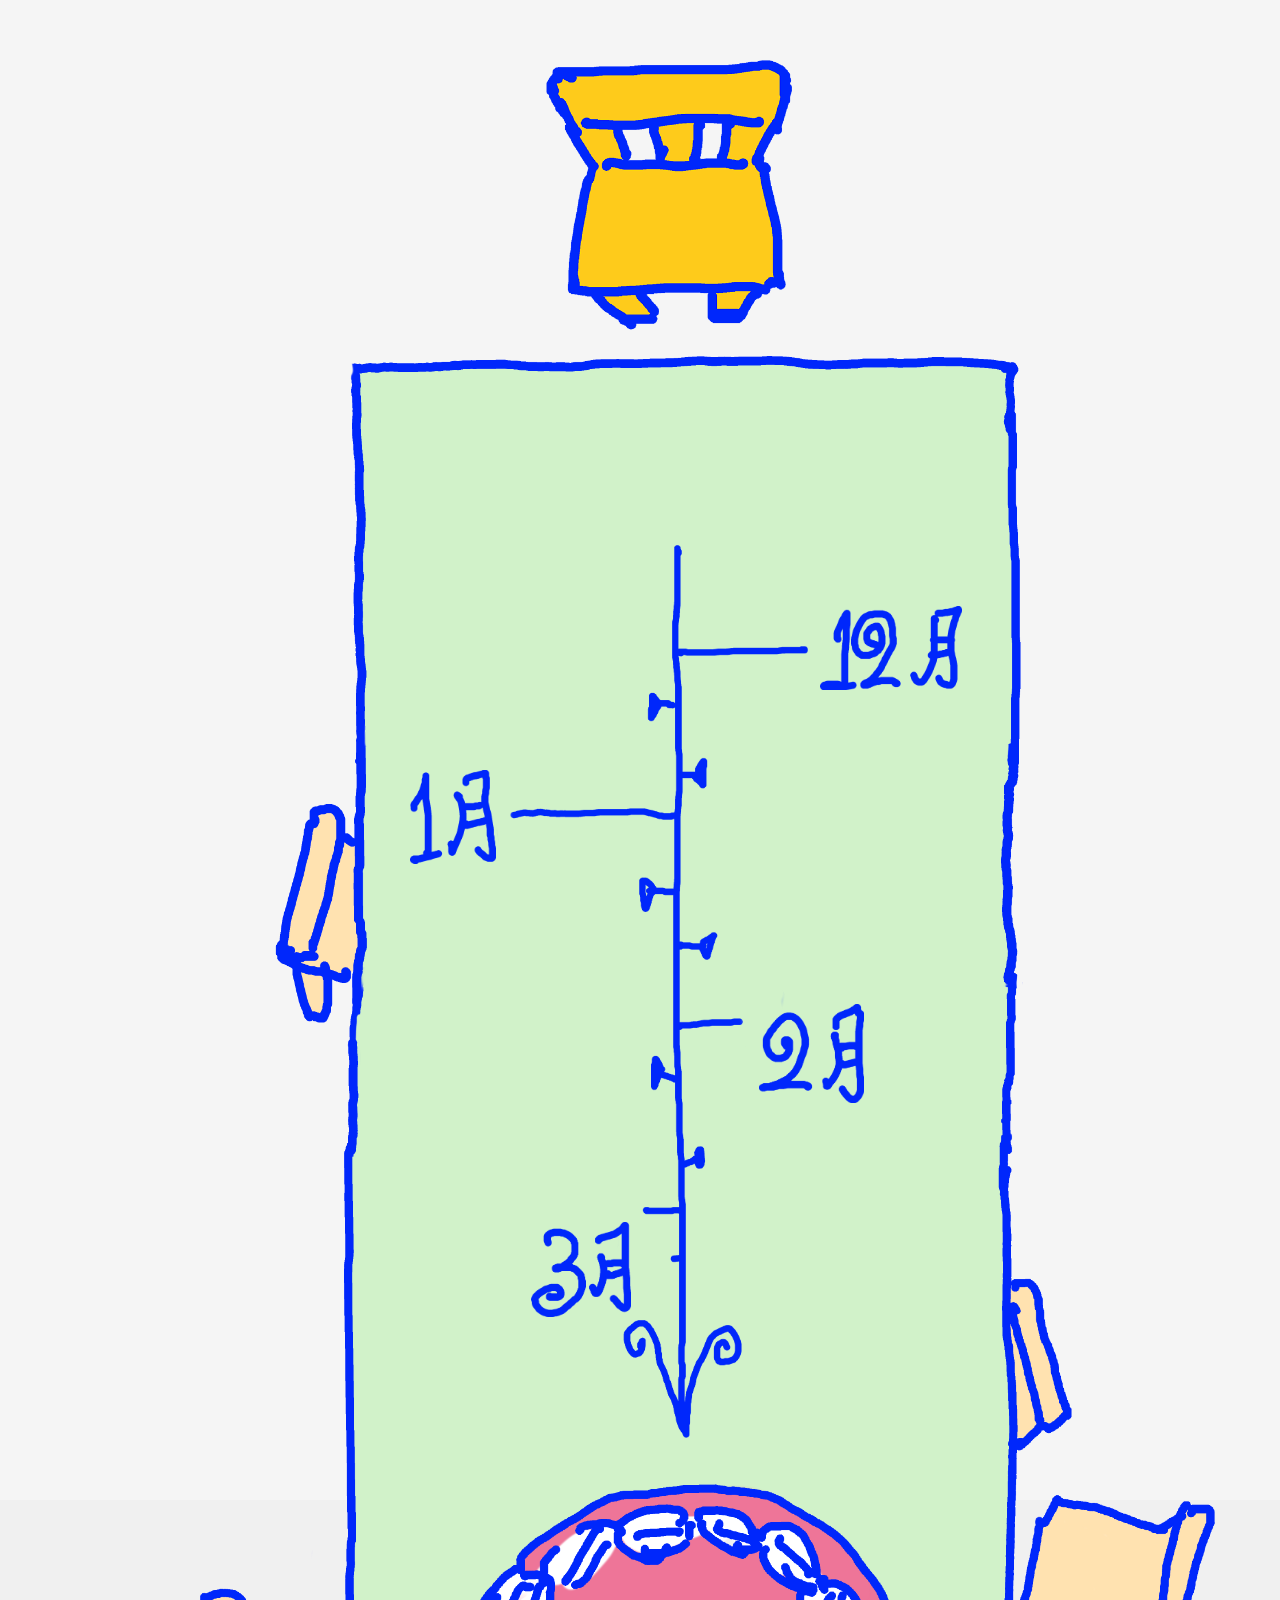
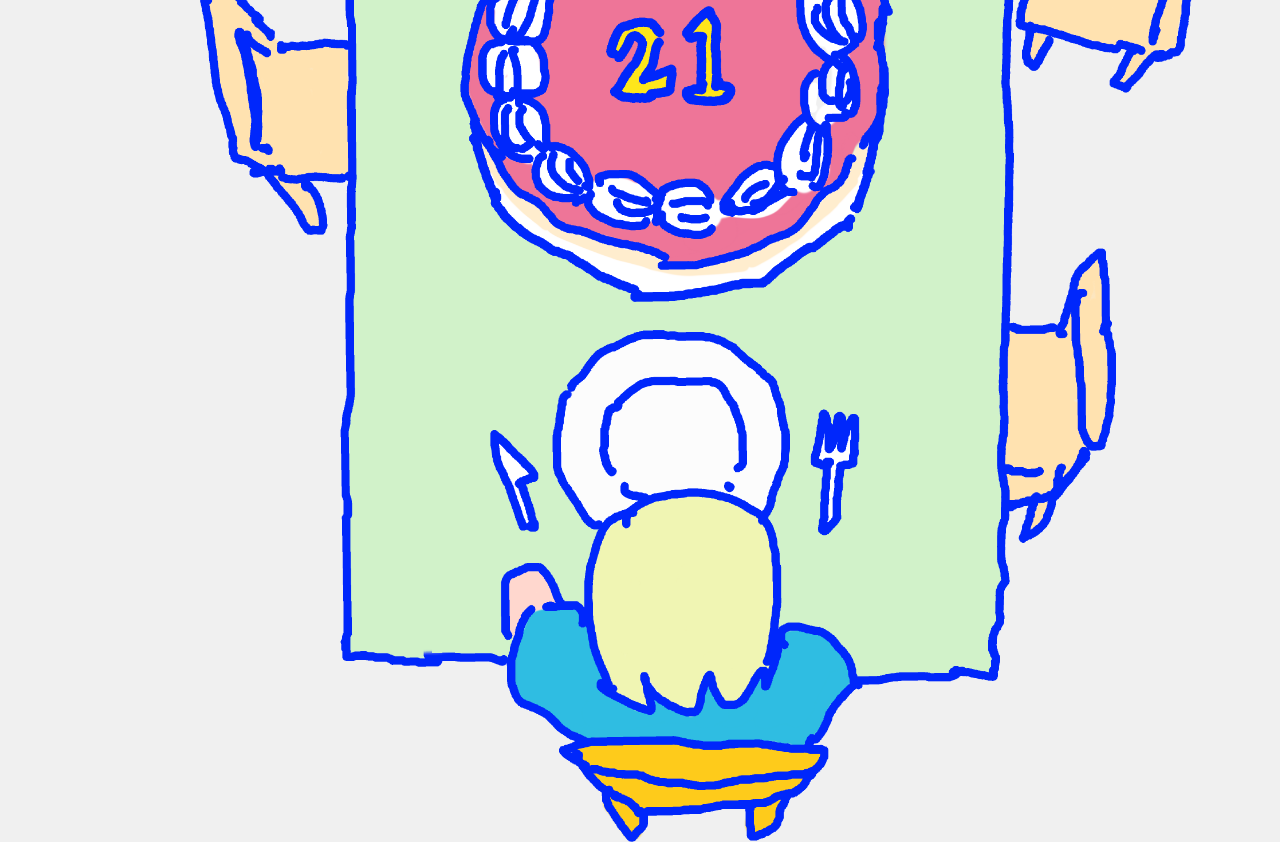
<file: index.html>
<!DOCTYPE html>
<html lang="zh-CN">
<head>
    <meta charset="UTF-8">
    <meta name="viewport" content="width=1200, initial-scale=1.0, user-scalable=yes">
    <title>Happy Birthday!</title>
    <style>
    @import url("style.css");

        * {
            margin: 0;
            padding: 0;
            box-sizing: border-box;
        }

        body {
            background-color: #f0f0f0;  /* 换成你的背景色或背景图 */
            min-height: 100vh;
        }

        /* 自由摆放容器 */
        .freeform-container {
            position: relative;
            width: 100%;
            /* 高度根据原网页比例，给足够空间 */
            min-height: 1500px;
            background-color: #f5f5f5;  /* 换成你的背景 */
        }

        /* 所有绝对定位的图片 */
        .freeform-img {
            position: absolute;
            display: block;
            height: auto;
        }

        /* 带链接的图片容器 */
        .freeform-link {
            position: absolute;
            display: block;
        }
        .freeform-link img {
            width: 100%;
            display: block;
        }
    div .freeform-link img {
}
    </style>
</head>
<body>
    <div class="freeform-container">
        
        <!-- 【核心增改】：新建一个完美锁死 1373 像素比例的包装盒，并让它在任意大网页中自动居中 -->
        <div style="position: relative; width: 1373px; min-height: 1500px; margin: 0 auto;">
        
          <!-- 图片1: 0000.png -->
          <!-- freeform-x: 39.78, freeform-y: 0, scale: 17.90, z: 2 -->
            <img class="freeform-img" src="images/0000.png" alt="0000" 
                 style="left: 39.78%; top: 4%; width: 17.90%; z-index: 2;">
            
          <!-- 图片2: 00.png -->
          <!-- freeform-x: 14.54, freeform-y: 23.73, scale: 73.96, z: 1 -->
          <img class="freeform-img" src="images/00.png" alt="00" 
                 style="left: 14.54%; top: 23.73%; width: 73.96%; z-index: 1;">
            
          <!-- 图片3: 0.png -->
          <!-- freeform-x: 36.15, freeform-y: 36.35, scale: 22.70, z: 3 -->
            <img class="freeform-img" src="images/0.png" alt="0" 
                 style="left: 36.15%; top: 36.35%; width: 22.70%; z-index: 3;">
            
          <!-- 图片4: 1.png（带超链接，跳转到 12月/） -->
          <!-- freeform-x: 59.69, freeform-y: 40.38, scale: 10.40, z: 4 -->
          <a href="December/index.html" class="freeform-link" 
               style="left: 59.69%; top: 40.38%; width: 10.40%; z-index: 4;">
                <img src="images/1.png" alt="1">
          </a>
            
          <!-- 图片5: 2.png -->
          <!-- freeform-x: 29.85, freeform-y: 51.34, scale: 6.30, z: 5 -->
          <a href="January/index.html"><img class="freeform-link" src="images/2.png" alt="2" style="left: 29.85%; top: 51.34%; width: 6.30%; z-index: 5;"></a>          <!-- 图片6: 3.png -->
          <!-- freeform-x: 55.31, freeform-y: 66.96, scale: 7.60, z: 6 -->
          <a href="Feburary/index.html"><img class="freeform-link" src="images/3.png" alt="3" style="left: 55.31%; top: 66.96%; width: 7.60%; z-index: 6;"></a>          <!-- 图片7: 4.png -->
          <!-- freeform-x: 38.65, freeform-y: 81.49, scale: 7.30, z: 7 -->
        <a href="March/index.html"><img class="freeform-link" src="images/4.png" alt="4" style="left: 38.65%; top: 81.49%; width: 7.30%; z-index: 7;"></a> </div> 
        <!-- 【核心增改】：闭合包装盒 -->
        
    </div>
</body>
</html>
</file>
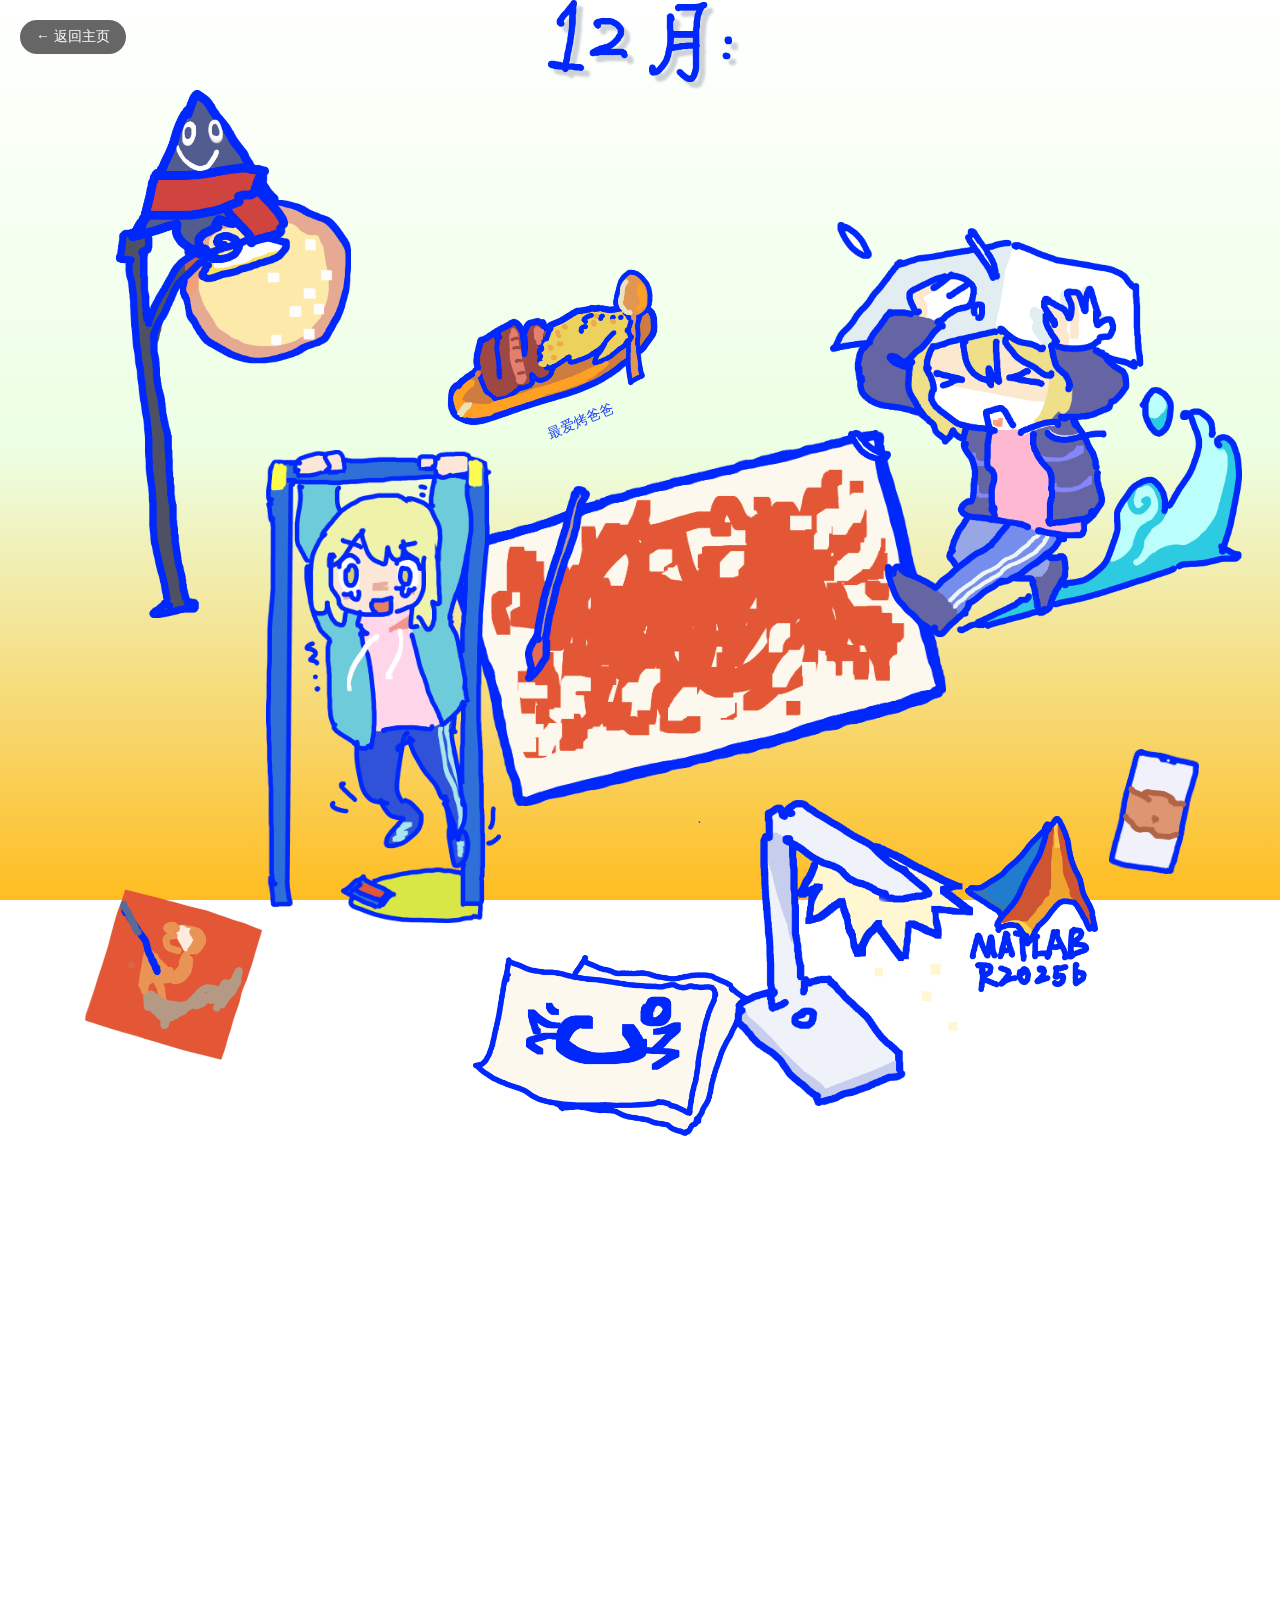
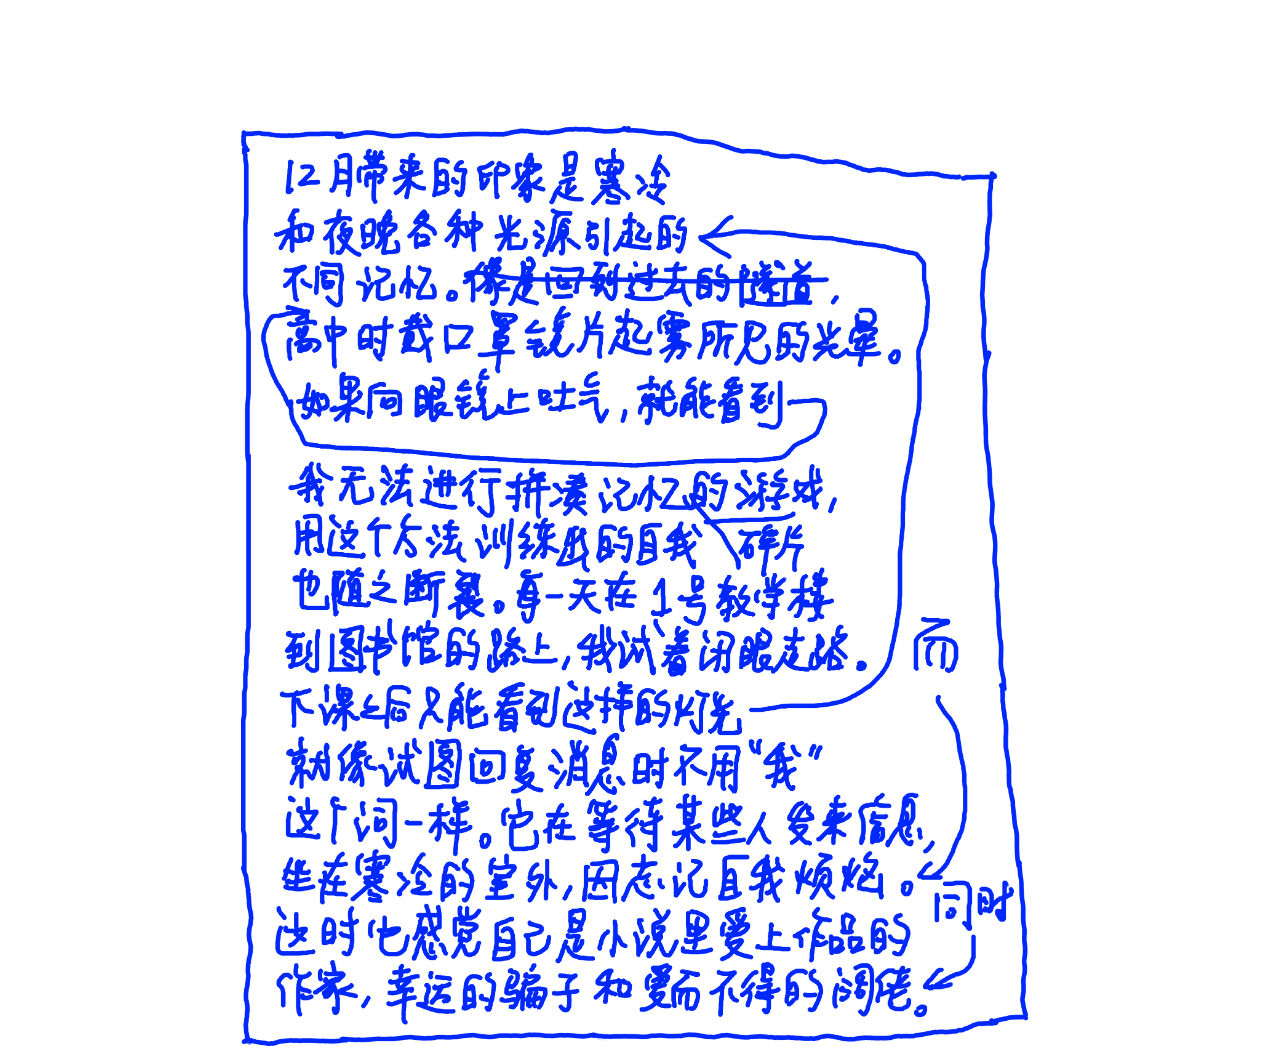
<file: December/index.html>
<!DOCTYPE html>
<html lang="zh-CN">
<head>
    <meta charset="UTF-8">
    <meta name="viewport" content="width=1200, initial-scale=1.0, user-scalable=yes">
    <title>12月</title>
    <style>
        * {
            margin: 0;
            padding: 0;
            box-sizing: border-box;
        }

        /* 三色渐变背景 */
        body {
            background: linear-gradient(180deg, white, #ECFFE3, #FFBD21);
            background-attachment: fixed;
            min-height: 100vh;
            overflow-x: hidden;
        }

        /* 自由摆放容器 */
        .freeform-container {
            position: relative;
            width: 100%;
            min-height: 1800px;
        }

        /* 绝对定位图片 */
        .freeform-img {
            position: absolute;
            display: block;
            height: auto;
        }

        /* 带文字说明的图片容器 */
        .freeform-item {
            position: absolute;
            display: flex;
            flex-direction: column;
            align-items: center;
        }
        .freeform-item img {
            width: 100%;
            display: block;
        }
        .caption {
            margin-top: 5px;
            font-size: 14px;
        }

        /* 顶部阴影图片 */
        .top-shadow-img {
            display: inline-block;
            border-radius: 0rem;
            padding: 0rem;
            filter: drop-shadow(0.4rem 0.4rem 0.06rem rgba(64, 70, 110, 0.25));
        }

        .top-image-wrapper {
            text-align: center;
            margin-bottom: 0;
            position: relative;
            z-index: 0;
        }

        /* --- 飞行物修正：放大4倍并修正动画 --- */
        .flying-object {
            position: fixed;
            z-index: 1000;
            /* 面积放大4倍 = 宽度放大2倍 (从80px变为320px) */
            width: 160px; 
            top: 10%;
            left: 10%;
            cursor: pointer;
            pointer-events: none;
            /* 外层处理位移：范围加大到全屏 */
            animation: bounceFull 10s ease-in-out infinite;
        }

        .flying-object img {
            width: 100%;
            height: auto;
            display: block;
            /* 内层处理自转 */
            animation: flyRotate 6s linear infinite;
        }

        @keyframes flyRotate {
            from { transform: rotate(0deg); }
            to { transform: rotate(360deg); }
        }

        /* 大范围全屏飞行动画 */
        @keyframes bounceFull {
            0% { transform: translate(0, 0); }
            25% { transform: translate(60vw, 10vh); }
            50% { transform: translate(30vw, 70vh); }
            75% { transform: translate(-5vw, 40vh); }
            100% { transform: translate(0, 0); }
        }

        /* 返回主页链接 */
        .back-link {
            position: fixed;
            top: 20px;
            left: 20px;
            z-index: 1001;
            background: rgba(0,0,0,0.6);
            color: white;
            padding: 8px 16px;
            border-radius: 20px;
            text-decoration: none;
            font-family: sans-serif;
            font-size: 14px;
        }
        .back-link:hover { background: rgba(0,0,0,0.8); }
    </style>
</head>
<body>

    <div class="flying-object">
        <img src="images1/14.png" alt="会飞的图片">
    </div>

    <div class="freeform-container">
        <div class="top-image-wrapper">
            <img class="top-shadow-img" src="images1/1.png" alt="图片1" style="width: 14.3%;">
        </div>

        <img class="freeform-img" src="images1/2.png" alt="图片2" 
             style="left: 9.06%; top: calc(0% + 200px); width: 18.40%; z-index: 10;">

        <img class="freeform-img" src="images1/3.png" alt="图片3" 
             style="left: 64.86%; top: calc(1.23% + 200px); width: 32.20%; z-index: 3;">

        <div class="freeform-item" style="left: 34.52%; top: calc(1.37% + 280px); width: 18.30%; z-index: 12; transform: rotate(337deg);">
            <img src="images1/4.png" alt="图片4" style="width: 100%;">
            <div class="caption" style="text-align: center;">
                <span style="color: rgba(0, 34, 255, 0.85);">最爱烤爸爸</span>
            </div>
        </div>

        <div class="freeform-item" style="left: calc(35.34%); top: calc(10.02% + 250px); width: 38.60%; z-index: 2;">
            <img src="images1/5.png" alt="图片5" style="width: 100%;">
            <div class="caption" style="text-align: center;">
                <span style="color: rgba(0, 51, 255, 0.85);">.</span>
            </div>
        </div>

        <img class="freeform-img" src="images1/6.png" alt="图片6" 
             style="left: calc(9.06% + 150px); top: calc(0% + 450px); width: 18.40%; z-index: 6;">

        <img class="freeform-img" src="images1/7.png" alt="图片7" 
             style="left: 40.98%; top: calc(13.09% + 250px); width: 5.10%; z-index: 5;">

        <img class="freeform-img" src="images1/8.png" alt="图片8" 
             style="left: 86.61%; top: calc(27.71% + 250px); width: 7.10%; z-index: 4;">

        <img class="freeform-img" src="images1/9.png" alt="图片9" 
             style="left: 57.35%; top: calc(33.34% + 200px); width: 18.70%; z-index: 9;">

        <img class="freeform-img" src="images1/10.png" alt="图片10" 
             style="left: 75.38%; top: calc(34.24% + 200px); width: 10.40%; z-index: 8;">

        <img class="freeform-img" src="images1/11.png" alt="图片11" 
             style="left: 5.07%; top: calc(35.10% + 250px); width: 16.00%; z-index: 10; transform: rotate(347deg);">

        <img class="freeform-img" src="images1/12.png" alt="图片12" 
             style="left: 36.97%; top: calc(44.72% + 150px); width: 21.60%; z-index: 7;">

        <img class="freeform-img" src="images1/13.png" alt="图片13" 
             style="left: 18.81%; top: calc(82.02% + 250px); width: 61.50%; z-index: 11;">
    </div>

    <a href="../index.html" class="back-link">← 返回主页</a>

</body>
</html>
</file>
